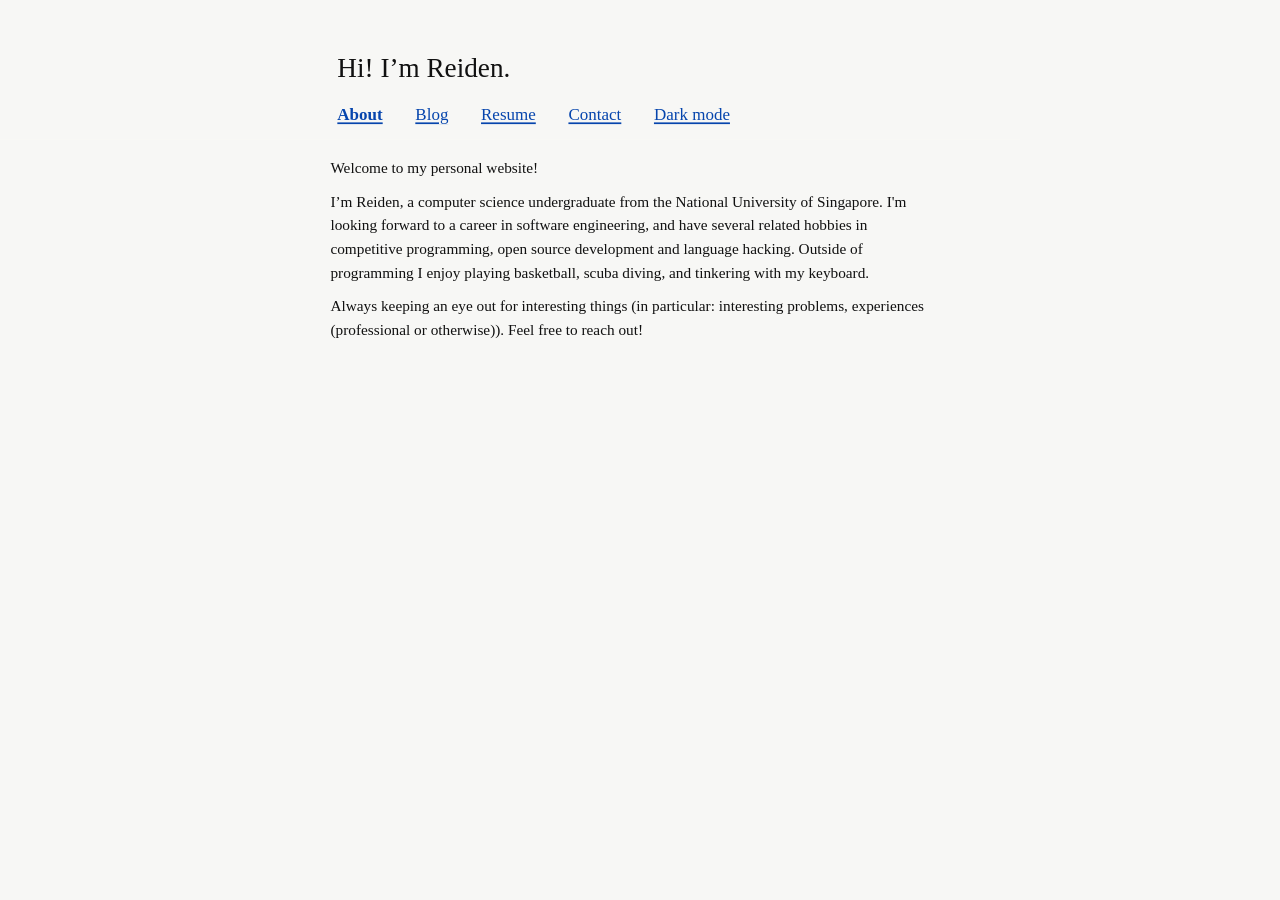
<file: index.html>
<!doctype html>
<html lang="en">
<head>
  <meta charset="utf-8" />
  <meta name="viewport" content="width=device-width, initial-scale=1" />
  <title>About</title>
  <link rel="stylesheet" href="styles.css" />
  <link rel="icon" type="image/png" href="icons/favicon.png">
</head>

<body>
  <header class="header">
    <div class="header-inner">
      <h1 class="site-title">Hi! I’m Reiden.</h1>

      <nav class="nav" aria-label="Primary">
        <a href="index.html" aria-current="page">About</a>
        <a href="blog.html">Blog</a>
        <a href="resume.html">Resume</a>
        <a href="contact.html">Contact</a>
        <a href="#" id="theme-toggle">Dark mode</a>
      </nav>
    </div>
  </header>

  <main class="main">
    <p>
      Welcome to my personal website!
    </p>
    <p>
      I’m Reiden, a computer science undergraduate from the National University of Singapore. I'm looking forward to a career in software engineering, and have several related hobbies in competitive programming, open source development and language hacking. Outside of programming I enjoy playing basketball, scuba diving, and tinkering with my keyboard. 
    </p>
    <p>
      Always keeping an eye out for interesting things (in particular: interesting problems, experiences (professional or otherwise)). Feel free to reach out!
    </p>
  </main>

  <script src="layout.js"></script>
  <script src="theme.js"></script>
</body>
</html>
</file>
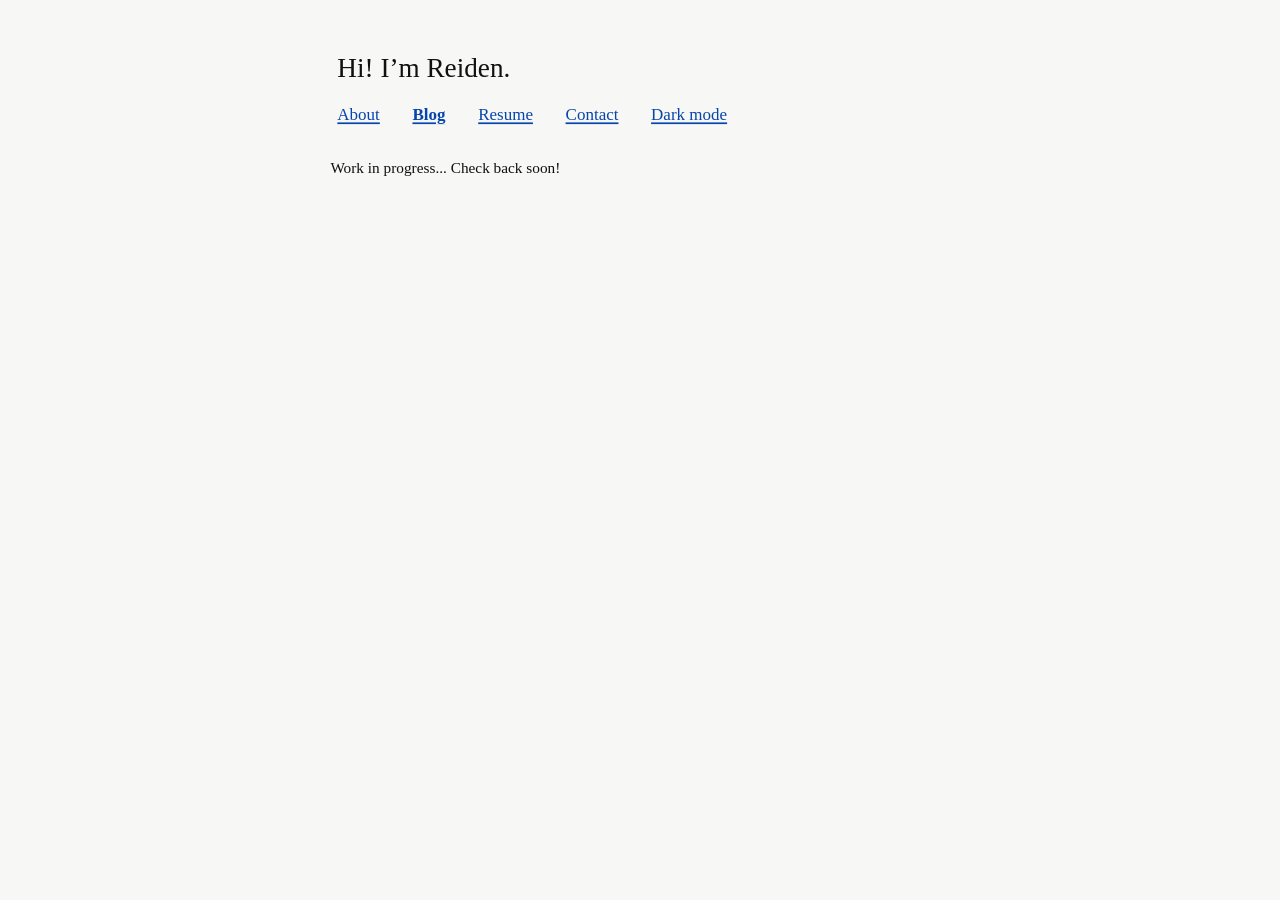
<file: blog.html>
<!doctype html>
<html lang="en">

<head>
  <meta charset="utf-8" />
  <meta name="viewport" content="width=device-width, initial-scale=1" />
  <title>Blog</title>
  <link rel="stylesheet" href="styles.css" />
  <link rel="icon" type="image/png" href="icons/favicon.png">
</head>

<body>
  <header class="header">
    <div class="header-inner">
      <h1 class="site-title">Hi! I’m Reiden.</h1>

      <nav class="nav" aria-label="Primary">
        <a href="index.html">About</a>
        <a href="blog.html" aria-current="page">Blog</a>
        <a href="resume.html">Resume</a>
        <a href="contact.html">Contact</a>
        <a href="#" id="theme-toggle">Dark mode</a>
      </nav>
    </div>
  </header>

  <main class="main">
    <p>Work in progress... Check back soon!</p>
    <section class="blog">

      <!-- <article class="post">
        <div class="post-header">
          <h3 class="post-title">
            <a href="blogposts/blogpost_1.html">Blogpost 1</a>
          </h3>
          <span class="post-date">2026-01-12</span>
        </div>
        <p class="post-desc">
          A short description of the post goes here. One or two sentences at most.
        </p>
      </article> -->


    </section>
  </main>

  <script src="layout.js"></script>
  <script src="theme.js"></script>
</body>

</html>
</file>
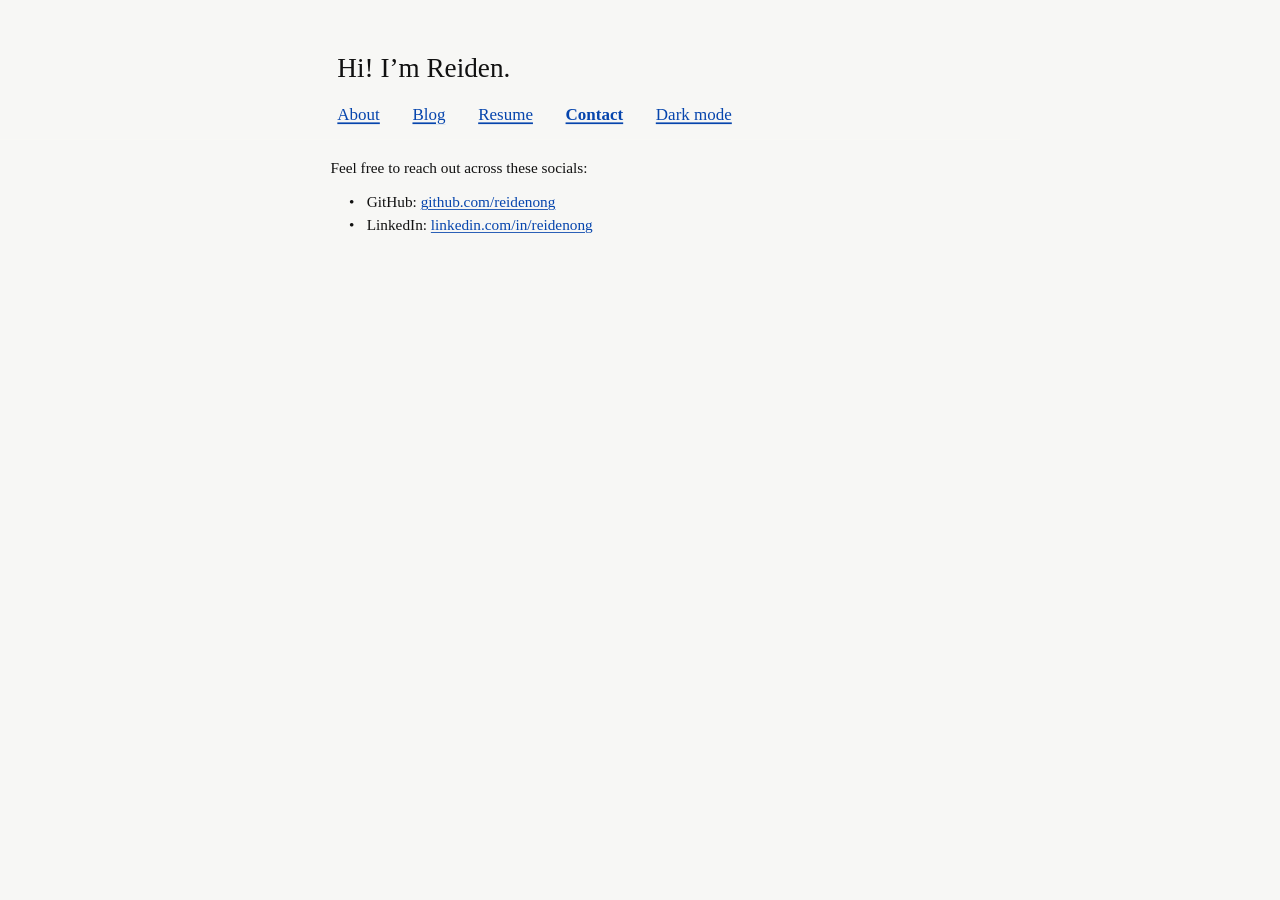
<file: contact.html>
<!doctype html>
<html lang="en">
<head>
  <meta charset="utf-8" />
  <meta name="viewport" content="width=device-width, initial-scale=1" />
  <title>Contact</title>
  <link rel="stylesheet" href="styles.css" />
  <link rel="icon" type="image/png" href="icons/favicon.png">
</head>

<body>
  <header class="header">
    <div class="header-inner">
      <h1 class="site-title">Hi! I’m Reiden.</h1>

      <nav class="nav" aria-label="Primary">
        <a href="index.html">About</a>
        <a href="blog.html">Blog</a>
        <a href="resume.html">Resume</a>
        <a href="contact.html" aria-current="page">Contact</a>
        <a href="#" id="theme-toggle">Dark mode</a>
      </nav>
    </div>
  </header>

  <main class="main">
    <p>Feel free to reach out across these socials:</p>

    <ul class="list">
      <li>GitHub: <a href="https://github.com/reidenong">github.com/reidenong</a></li>
      <li>LinkedIn: <a href="https://www.linkedin.com/in/reidenong/">linkedin.com/in/reidenong</a></li>
    </ul>
  </main>

  <script src="layout.js"></script>
  <script src="theme.js"></script>
</body>
</html>
</file>
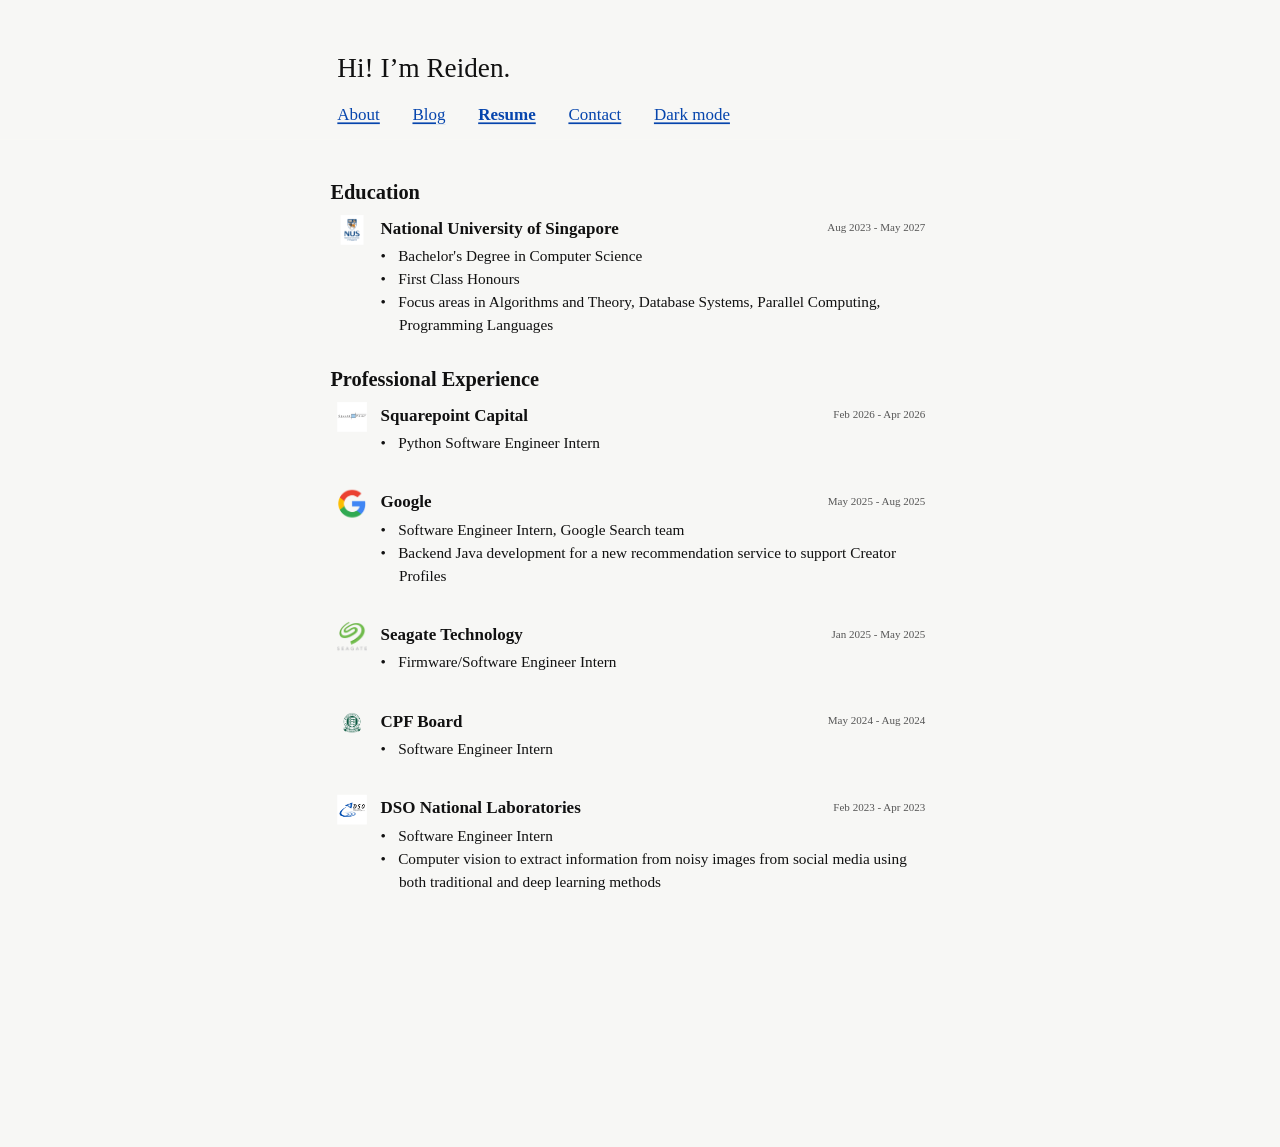
<file: resume.html>
<!doctype html>
<html lang="en">

<head>
  <meta charset="utf-8" />
  <meta name="viewport" content="width=device-width, initial-scale=1" />
  <title>Resume</title>
  <link rel="stylesheet" href="styles.css" />
  <link rel="icon" type="image/png" href="icons/favicon.png">
</head>

<body>
  <header class="header">
    <div class="header-inner">
      <h1 class="site-title">Hi! I’m Reiden.</h1>

      <nav class="nav" aria-label="Primary">
        <a href="index.html">About</a>
        <a href="blog.html">Blog</a>
        <a href="resume.html" aria-current="page">Resume</a>
        <a href="contact.html">Contact</a>
        <a href="#" id="theme-toggle">Dark mode</a>
      </nav>
    </div>
  </header>
  <main class="main">
    <h1>Education</h1>

    <div class="experience">
      <div class="time-card">Aug 2023 - May 2027</div>
      <div class="experience-content">
        <div class="icon">
          <img src="icons/nus_icon.jpg" alt="National University of Singapore icon">
        </div>
        <div class="details">
          <h2>National University of Singapore</h2>
          <ul>
            <li>Bachelor's Degree in Computer Science</li>
            <li>First Class Honours</li>
            <li>Focus areas in Algorithms and Theory, Database Systems, Parallel Computing, Programming Languages</li>
          </ul>
        </div>
      </div>
    </div>

    <h1>Professional Experience</h1>

    <div class="experience">
      <div class="time-card">Feb 2026 - Apr 2026</div>
      <div class="experience-content">
        <div class="icon">
          <img src="icons/sp_icon.jpg" alt="Squarepoint Capital icon">
        </div>
        <div class="details">
          <h2>Squarepoint Capital</h2>
          <ul>
            <li>Python Software Engineer Intern</li>
          </ul>
        </div>
      </div>
    </div>

    <div class="experience">
      <div class="time-card">May 2025 - Aug 2025</div>
      <div class="experience-content">
        <div class="icon">
          <img src="icons/google_icon.png" alt="Google icon">
        </div>
        <div class="details">
          <h2>Google</h2>
          <ul>
            <li>Software Engineer Intern, Google Search team</li>
            <li>Backend Java development for a new recommendation service to support Creator Profiles</li>
          </ul>
        </div>
      </div>
    </div>

    <div class="experience">
      <div class="time-card">Jan 2025 - May 2025</div>
      <div class="experience-content">
        <div class="icon">
          <img src="icons/sg_icon.png" alt="Seagate Technologies icon">
        </div>
        <div class="details">
          <h2>Seagate Technology</h2>
          <ul>
            <li>Firmware/Software Engineer Intern</li>
          </ul>
        </div>
      </div>
    </div>

    <div class="experience">
      <div class="time-card">May 2024 - Aug 2024</div>
      <div class="experience-content">
        <div class="icon">
          <img src="icons/cpf_icon.png" alt="CPF Board icon">
        </div>
        <div class="details">
          <h2>CPF Board</h2>
          <ul>
            <li>Software Engineer Intern</li>
          </ul>
        </div>
      </div>
    </div>

    <div class="experience">
      <div class="time-card">Feb 2023 - Apr 2023</div>
      <div class="experience-content">
        <div class="icon">
          <img src="icons/dso_icon.png" alt="DSO National Laboratories icon">
        </div>
        <div class="details">
          <h2>DSO National Laboratories</h2>
          <ul>
            <li>Software Engineer Intern</li>
            <li>Computer vision to extract information from noisy images from social media using both traditional and
              deep learning methods</li>
          </ul>
        </div>
      </div>
    </div>


  </main>


  <script src="layout.js"></script>
  <script src="theme.js"></script>
</body>

</html>
</file>
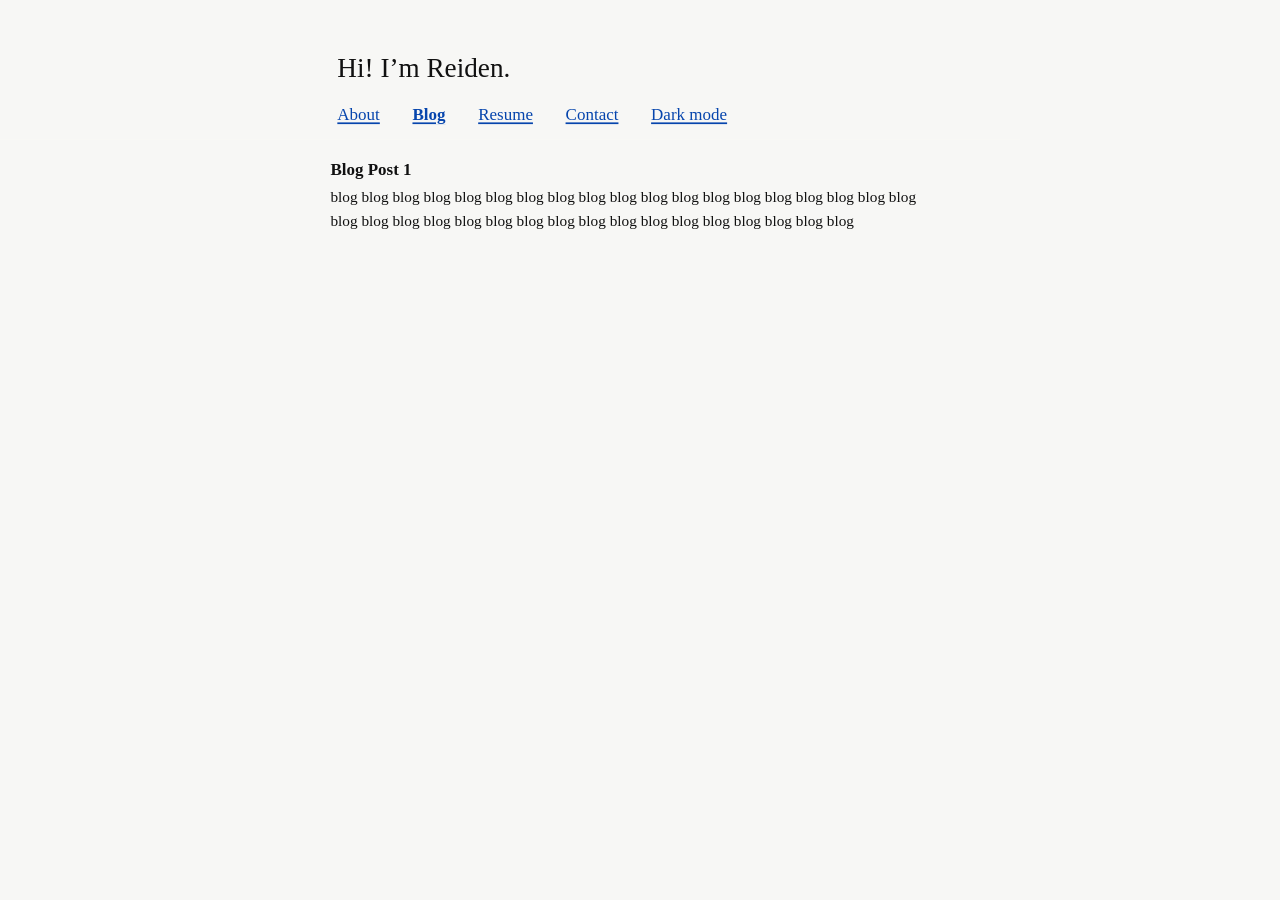
<file: blogposts/blogpost_1.html>
<!doctype html>
<html lang="en">
<head>
  <meta charset="utf-8" />
  <meta name="viewport" content="width=device-width, initial-scale=1" />
  <title>Blog Post 1</title>
  <link rel="stylesheet" href="../styles.css" />
  <link rel="icon" type="image/png" href="../icons/favicon.png">
</head>

<body>
  <header class="header">
    <div class="header-inner">
      <h1 class="site-title">Hi! I’m Reiden.</h1>

      <nav class="nav" aria-label="Primary">
        <a href="../index.html">About</a>
        <a href="../blog.html" aria-current="page">Blog</a>
        <a href="../resume.html">Resume</a>
        <a href="../contact.html">Contact</a>
        <a href="#" id="theme-toggle">Dark mode</a>
      </nav>
    </div>
  </header>

  <main class="main">
    <h2 class="page-title">Blog Post 1</h2>
    <p>
      blog blog blog blog blog blog blog blog blog blog blog blog blog blog blog blog blog blog blog blog
      blog blog blog blog blog blog blog blog blog blog blog blog blog blog blog blog
    </p>
  </main>

  <script src="../layout.js"></script>
  <script src="../theme.js"></script>
</body>
</html>
</file>
<file: styles.css>
/* Minimal Times New Roman portfolio with fixed header + theme toggle */

:root {
  --text: #111;
  --bg: #f7f7f5;
  /* softer than pure white */

  --max-width: 760px;
  /* comfortable reading width (A4-ish) */
  --pad-x: 24px;

  /* Header spacing control */
  --header-top: 0px;
  /* set to 0 to extend header to top */
  --header-h: 88px;
  /* updated by JS to real header height */
  --content-gap: 20px;
  /* space between header and content */

  --desktop-scale: 0.85;

  /* Nav spacing (compresses on smaller widths) */
  --nav-gap: clamp(4px, 3vw, 56px);
}

/* Dark theme overrides (soft charcoal) */
html[data-theme="dark"] {
  --text: #e2e2e2;
  --bg: #1c1c1c;
}

/* Base font sizing (rem-based typography) */
html {
  font-size: 16px; /* baseline */
  color-scheme: light dark;
  scrollbar-gutter: stable; /* keeps layout from shifting when scrollbar appears */
}

/* Desktop: +2px text */
@media (min-width: 900px) {
  html {
    font-size: 18px; /* 16 + 2 */
  }

  /* Scale header */
  .header {
    transform: scale(var(--desktop-scale));
    transform-origin: top center;
    width: calc(100% / var(--desktop-scale));
    margin-left: calc((100% - (100% / var(--desktop-scale))) / 2);
  }

  /* Scale main content */
  .main {
    transform: scale(var(--desktop-scale));
    transform-origin: top center;
    width: calc(100% / var(--desktop-scale));
    margin-left: calc((100% - (100% / var(--desktop-scale))) / 2);
  }

  /* Compensate header height because transforms don't affect layout */
  :root {
    --header-h: calc(88px / var(--desktop-scale));
  }
}

/* Responsive adjustments (tighter nav + bigger text) */
@media (max-width: 520px) {
  html {
    font-size: 20px; /* 16 + 4 */
  }

  :root {
    --pad-x: 16px;
    --content-gap: 24px;
  }

  /* tighter on phones */
  .nav a {
    font-size: 17px;
  }

  /* Prevent date clash on mobile: hide time card */
  .experience .time-card {
    display: none;
  }
}

/* Link colors */
a {
  color: #0645ad; /* classic hyperlink blue */
  text-decoration: underline;
  text-underline-offset: 3px;
}

html[data-theme="dark"] a {
  color: #6ea8ff; /* softer blue on dark */
}

a:hover {
  opacity: 0.75;
}

* {
  box-sizing: border-box;
}

html,
body {
  margin: 0;
  padding: 0;
  background: var(--bg);
  color: var(--text);
  font-family: "Times New Roman", Times, serif;
  line-height: 1.55;
}

/* Fixed header that is flush to the top */
.header {
  position: fixed;
  top: env(safe-area-inset-top);
  left: 0;
  right: 0;
  height: auto;
  background: var(--bg);
  z-index: 1000;
}

/* Center the header contents to the same column width */
.header-inner {
  width: 100%;
  max-width: var(--max-width);
  margin: 0 auto;
  padding: 55px var(--pad-x) 14px var(--pad-x);
}

.site-title {
  font-size: 32px; /* unchanged per request */
  font-weight: 500; /* toned down */
  margin: 0 0 14px 0;
}

/* Nav: single line, compress spacing (no wrap) */
.nav {
  display: flex;
  flex-wrap: nowrap;
  white-space: nowrap;
  gap: var(--nav-gap);
}

.nav a {
  font-size: 20px; /* unchanged per request */
  white-space: nowrap;
}

/* Active section */
.nav a[aria-current="page"] {
  font-weight: 700; /* toned down from 1000 */
}

/* Main content column */
.main {
  max-width: var(--max-width);
  margin: 0 auto;
  padding: calc(env(safe-area-inset-top) + var(--header-h) + var(--content-gap))
    var(--pad-x) 64px var(--pad-x);
}

/* Paragraph-like defaults */
p {
  font-size: 1rem;
  margin: 0 0 16px 0;
}

.list {
  font-size: 1.125rem; /* 18px at base 16px */
  padding-left: 22px;
}

/* Blog list */

.blog {
  margin-top: 32px;
}

.post {
  margin-bottom: 36px;
}

.post-header {
  display: flex;
  justify-content: space-between;
  align-items: baseline;
  gap: 16px;
}

.post-title {
  font-size: 20px;
  font-weight: 600;
  margin: 0;
}

.post-title a {
  text-decoration: none;
}

.post-title a:hover {
  text-decoration: underline;
}

.post-desc {
  font-size: 17px;
  margin: 6px 0 0 0;
}

.post-date {
  font-size: 14px;
  opacity: 0.6;
  white-space: nowrap;
}

/* Make ul behave like paragraphs */
ul {
  list-style: none;
  padding: 0;
  margin: 0;
}

/* Match paragraph typography */
li {
  font-size: 1rem;
  line-height: 1.5;
  padding-left: 1.2em; /* space for bullet */
  text-indent: -1.2em; /* hanging indent */
}

li::before {
  content: "•";
  margin-right: 0.8em;
}

h1 {
  font-size: 24px;
  margin-bottom: 0px;
  margin-top: 24px;
}

h2 {
  font-size: 20px;
  margin-bottom: 4px;
  margin-top: 0px;
}

/* This keeps your tighter paragraph spacing without hardcoding px font sizes */
p {
  margin-bottom: 12px;
  margin-top: 0px;
}

.experience {
  position: relative; /* needed for top-right positioning */
  /* border: 1px solid hsl(0, 0%, 45%); */
  padding: 8px;
  margin-bottom: 24px;
  /* border-radius: 8px; */
}

.experience-content {
  display: flex;
  align-items: flex-start;
  gap: 16px;
}

.icon {
  width: 35px;
  height: 35px;
  flex-shrink: 0;
}

.icon img {
  width: 100%;
  height: 100%;
  object-fit: contain;
}

.details {
  flex: 1;
}

.time-card {
  position: absolute;
  top: 16px;
  right: 12px;

  font-size: 13px;
  line-height: 1;
  color: #555;
}
</file>
